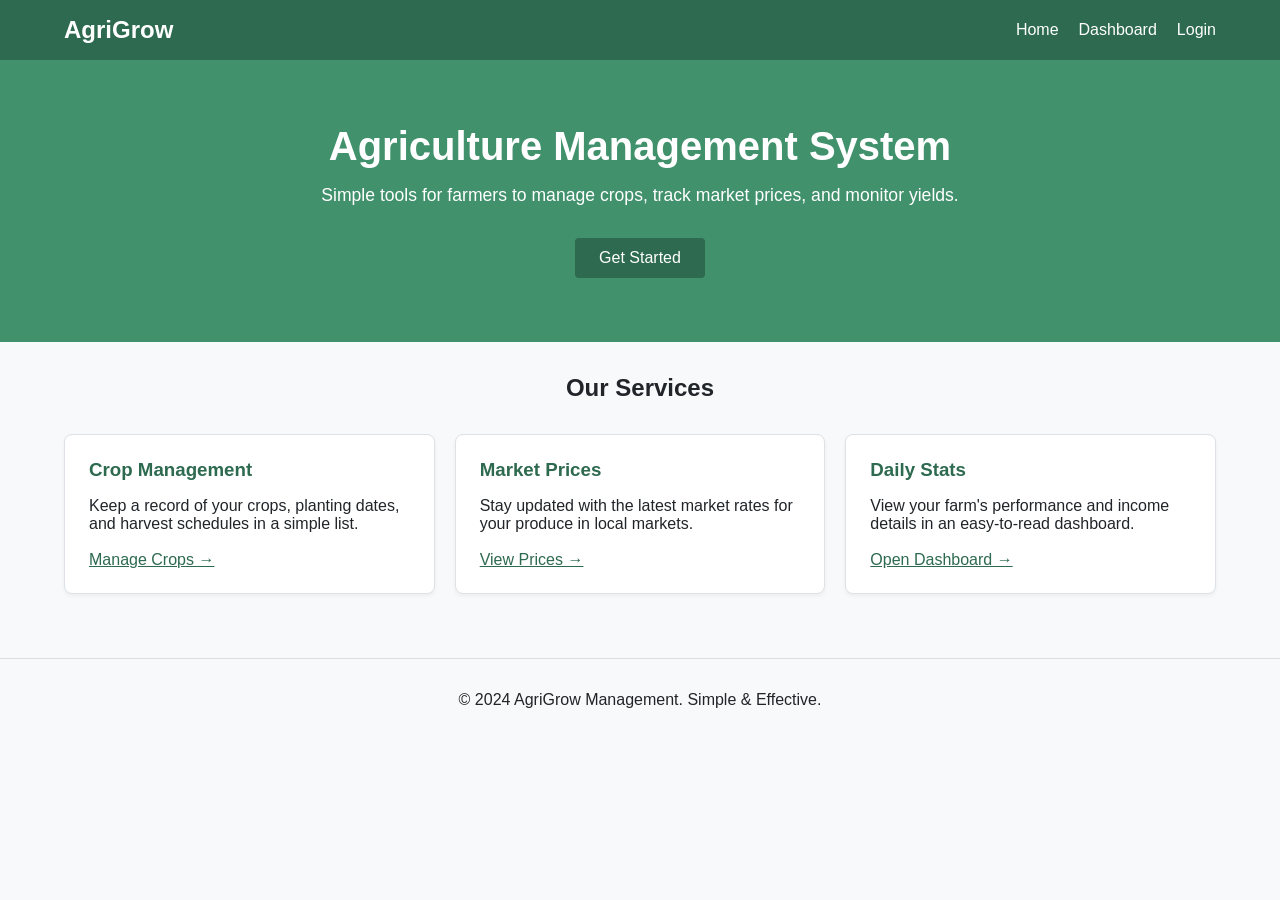
<file: index.html>
<!DOCTYPE html>
<html lang="en">
<head>
    <meta charset="UTF-8">
    <meta name="viewport" content="width=device-width, initial-scale=1.0">
    <title>AgriGrow - Simple Agriculture Management</title>
    <link rel="stylesheet" href="style.css">
</head>
<body>
    <header class="top-nav">
        <a href="index.html" class="logo-text">AgriGrow</a>
        <nav>
            <ul>
                <li><a href="index.html">Home</a></li>
                <li><a href="dashboard.html">Dashboard</a></li>
                <li><a href="login.html">Login</a></li>
            </ul>
        </nav>
    </header>

    <section class="hero-simple">
        <h1>Agriculture Management System</h1>
        <p>Simple tools for farmers to manage crops, track market prices, and monitor yields.</p>
        <a href="login.html" class="btn-simple">Get Started</a>
    </section>

    <div class="container">
        <h2 style="text-align: center; margin-bottom: 2rem;">Our Services</h2>
        <div class="row">
            <div class="card-simple">
                <h3>Crop Management</h3>
                <p>Keep a record of your crops, planting dates, and harvest schedules in a simple list.</p>
                <br>
                <a href="crops.html" style="color: var(--green-dark);">Manage Crops &rarr;</a>
            </div>
            <div class="card-simple">
                <h3>Market Prices</h3>
                <p>Stay updated with the latest market rates for your produce in local markets.</p>
                <br>
                <a href="market.html" style="color: var(--green-dark);">View Prices &rarr;</a>
            </div>
            <div class="card-simple">
                <h3>Daily Stats</h3>
                <p>View your farm's performance and income details in an easy-to-read dashboard.</p>
                <br>
                <a href="dashboard.html" style="color: var(--green-dark);">Open Dashboard &rarr;</a>
            </div>
        </div>
    </div>

    <footer style="text-align: center; padding: 2rem; border-top: 1px solid #ddd; margin-top: 2rem;">
        <p>&copy; 2024 AgriGrow Management. Simple & Effective.</p>
    </footer>
</body>
</html>
</file>
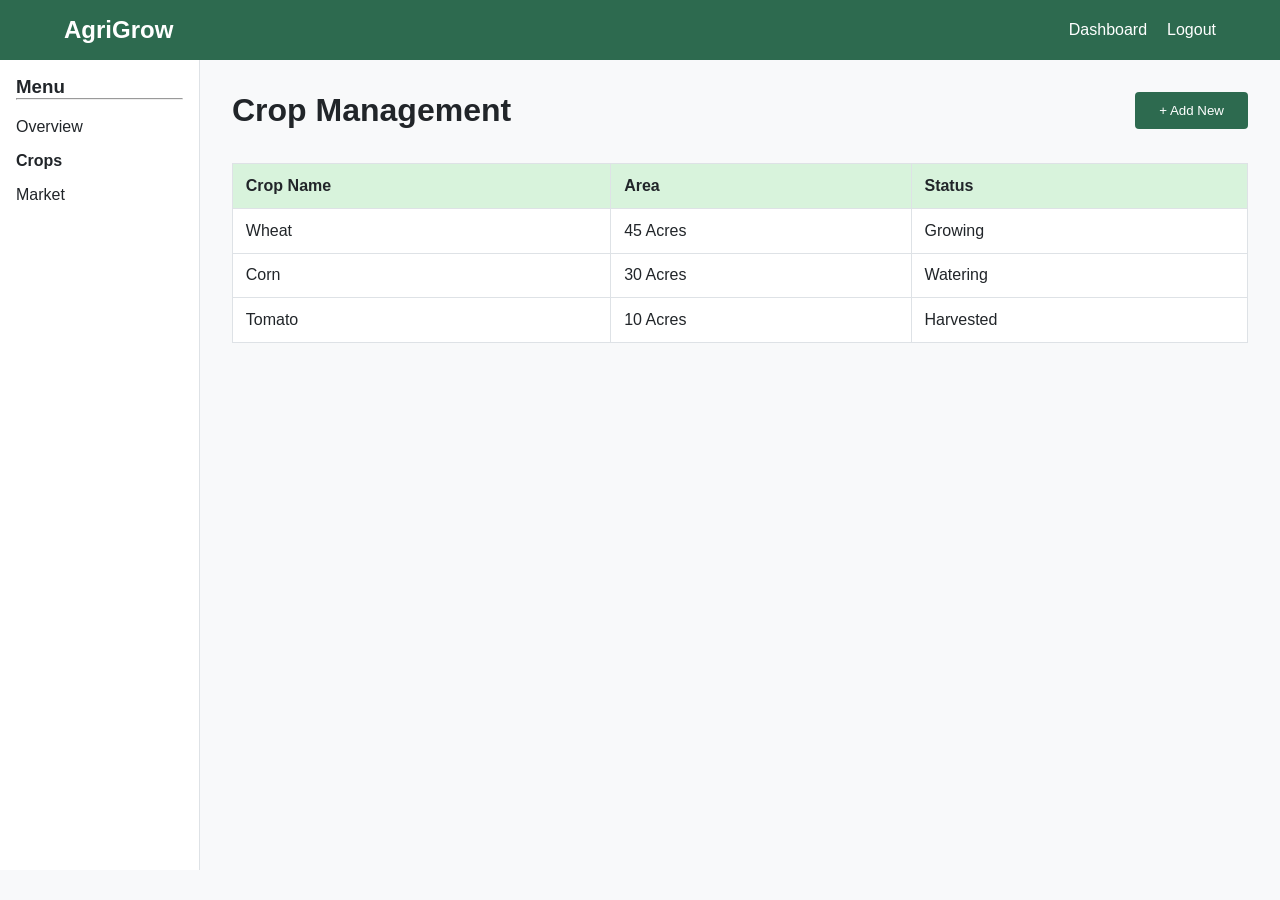
<file: crops.html>
<!DOCTYPE html>
<html lang="en">
<head>
    <meta charset="UTF-8">
    <meta name="viewport" content="width=device-width, initial-scale=1.0">
    <title>Manage Crops - AgriGrow</title>
    <link rel="stylesheet" href="style.css">
</head>
<body>
    <header class="top-nav">
        <a href="index.html" class="logo-text">AgriGrow</a>
        <nav>
            <ul>
                <li><a href="dashboard.html">Dashboard</a></li>
                <li><a href="logout.html">Logout</a></li>
            </ul>
        </nav>
    </header>

    <div class="dash-layout">
        <aside class="sidebar-simple">
            <h3>Menu</h3>
            <hr><br>
            <ul>
                <li><a href="dashboard.html">Overview</a></li>
                <li><a href="crops.html"><b>Crops</b></a></li>
                <li><a href="market.html">Market</a></li>
            </ul>
        </aside>

        <main class="main-content-simple">
            <div style="display: flex; justify-content: space-between; align-items: center;">
                <h1>Crop Management</h1>
                <button class="btn-simple">+ Add New</button>
            </div>
            <br>
            
            <table>
                <thead>
                    <tr>
                        <th>Crop Name</th>
                        <th>Area</th>
                        <th>Status</th>
                    </tr>
                </thead>
                <tbody>
                    <tr>
                        <td>Wheat</td>
                        <td>45 Acres</td>
                        <td>Growing</td>
                    </tr>
                    <tr>
                        <td>Corn</td>
                        <td>30 Acres</td>
                        <td>Watering</td>
                    </tr>
                    <tr>
                        <td>Tomato</td>
                        <td>10 Acres</td>
                        <td>Harvested</td>
                    </tr>
                </tbody>
            </table>
        </main>
    </div>
</body>
</html>
</file>
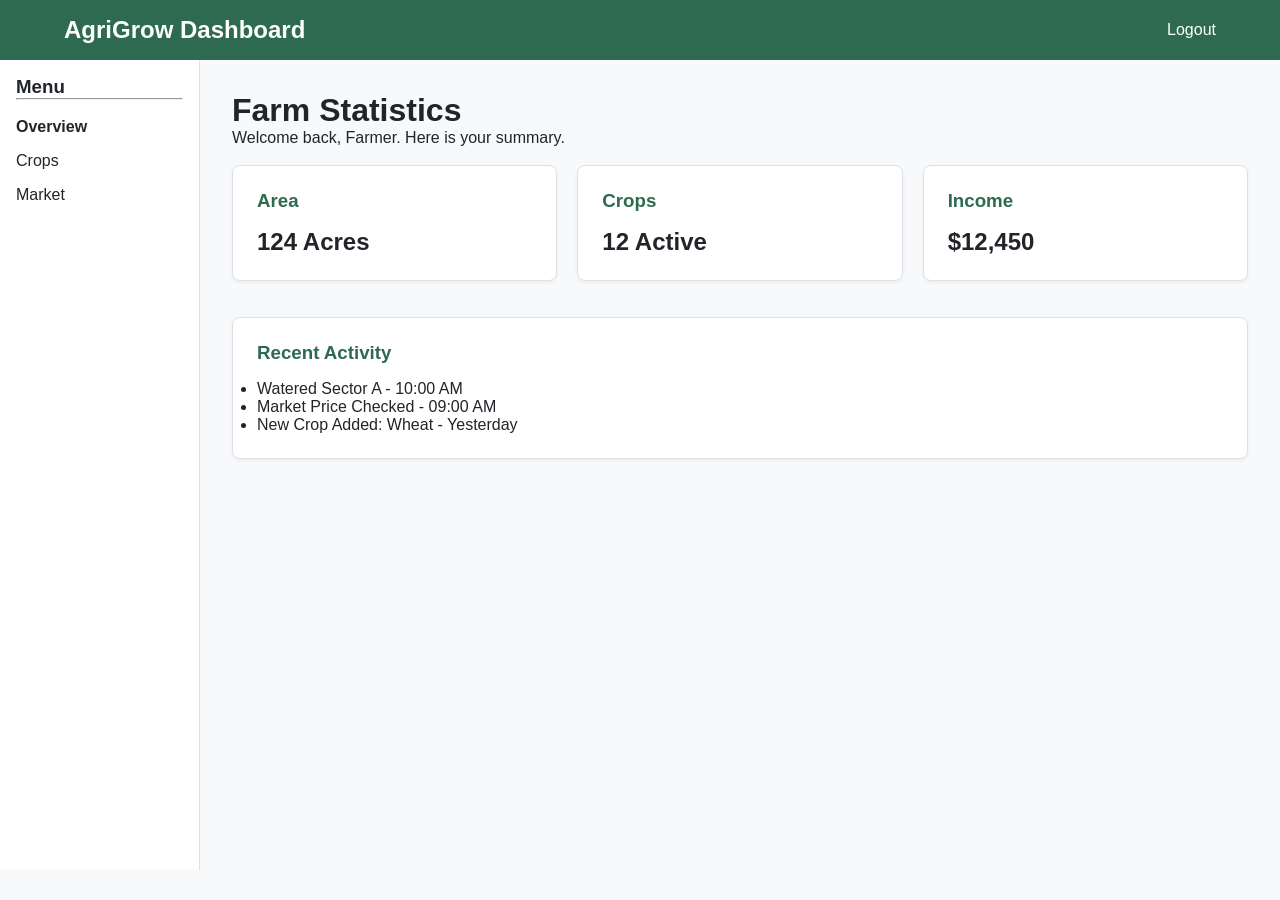
<file: dashboard.html>
<!DOCTYPE html>
<html lang="en">
<head>
    <meta charset="UTF-8">
    <meta name="viewport" content="width=device-width, initial-scale=1.0">
    <title>Dashboard - AgriGrow</title>
    <link rel="stylesheet" href="style.css">
</head>
<body>
    <header class="top-nav">
        <a href="index.html" class="logo-text">AgriGrow Dashboard</a>
        <nav>
            <ul>
                <li><a href="logout.html">Logout</a></li>
            </ul>
        </nav>
    </header>

    <div class="dash-layout">
        <aside class="sidebar-simple">
            <h3>Menu</h3>
            <hr><br>
            <ul>
                <li><a href="dashboard.html"><b>Overview</b></a></li>
                <li><a href="crops.html">Crops</a></li>
                <li><a href="market.html">Market</a></li>
            </ul>
        </aside>

        <main class="main-content-simple">
            <h1>Farm Statistics</h1>
            <p>Welcome back, Farmer. Here is your summary.</p>
            <br>
            
            <div class="row">
                <div class="card-simple">
                    <h3>Area</h3>
                    <p style="font-size: 1.5rem; font-weight: bold;">124 Acres</p>
                </div>
                <div class="card-simple">
                    <h3>Crops</h3>
                    <p style="font-size: 1.5rem; font-weight: bold;">12 Active</p>
                </div>
                <div class="card-simple">
                    <h3>Income</h3>
                    <p style="font-size: 1.5rem; font-weight: bold;">$12,450</p>
                </div>
            </div>

            <br><br>
            <div class="card-simple">
                <h3>Recent Activity</h3>
                <ul>
                    <li>Watered Sector A - 10:00 AM</li>
                    <li>Market Price Checked - 09:00 AM</li>
                    <li>New Crop Added: Wheat - Yesterday</li>
                </ul>
            </div>
        </main>
    </div>
</body>
</html>
</file>
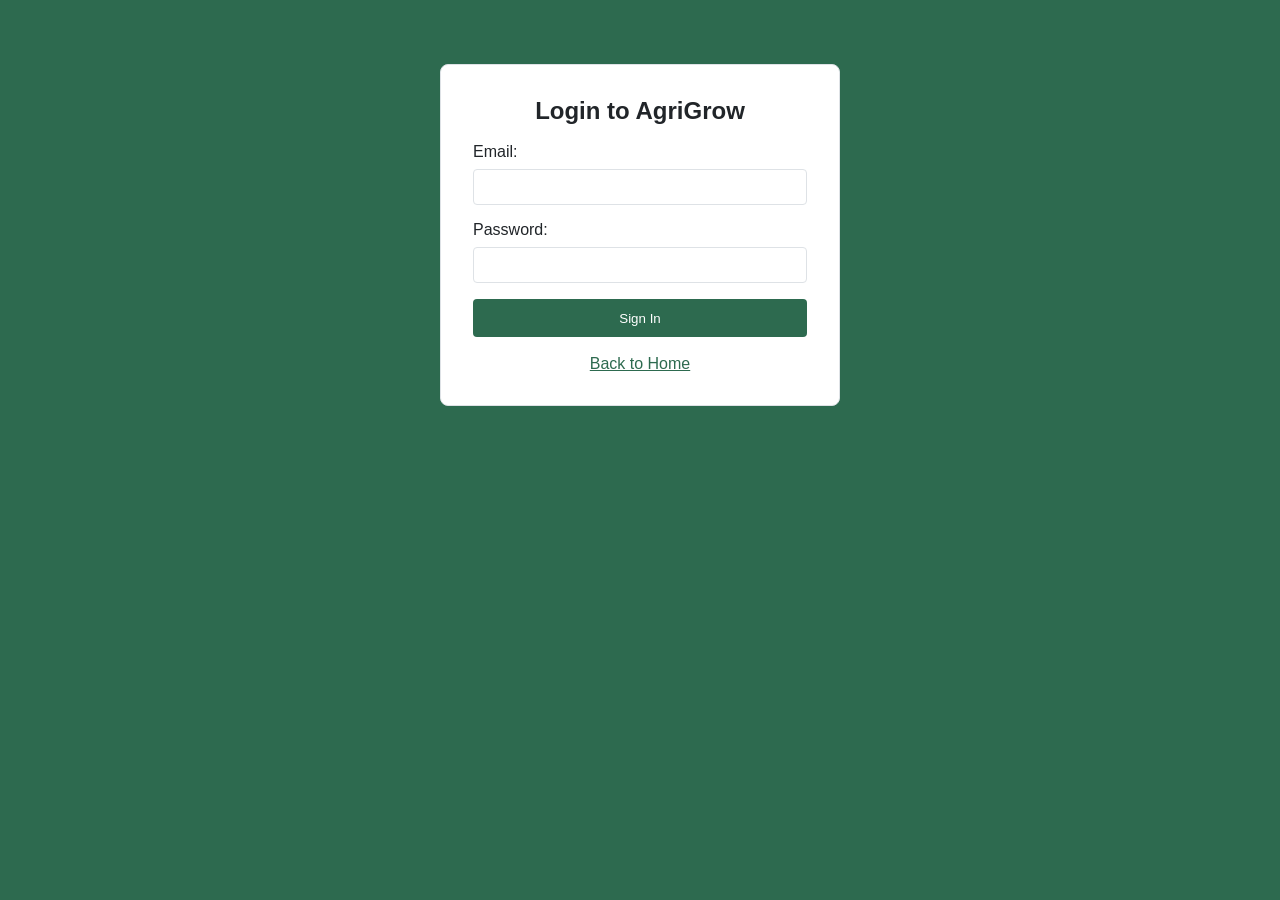
<file: login.html>
<!-- login.html -->
<!DOCTYPE html>
<html lang="en">
<head>
    <meta charset="UTF-8">
    <meta name="viewport" content="width=device-width, initial-scale=1.0">
    <title>Login - AgriGrow</title>
    <link rel="stylesheet" href="style.css">
</head>
<body style="background-color: var(--green-dark);">
    <div class="form-box">
        <h2 style="text-align: center;">Login to AgriGrow</h2>
        <br>
        <form action="dashboard.html">
            <div class="form-group">
                <label>Email:</label>
                <input type="email" required>
            </div>
            <div class="form-group">
                <label>Password:</label>
                <input type="password" required>
            </div>
            <button type="submit" class="btn-simple" style="width: 100%;">Sign In</button>
        </form>
        <br>
        <p style="text-align: center;"><a href="index.html" style="color: var(--green-dark);">Back to Home</a></p>
    </div>
</body>
</html>
</file>
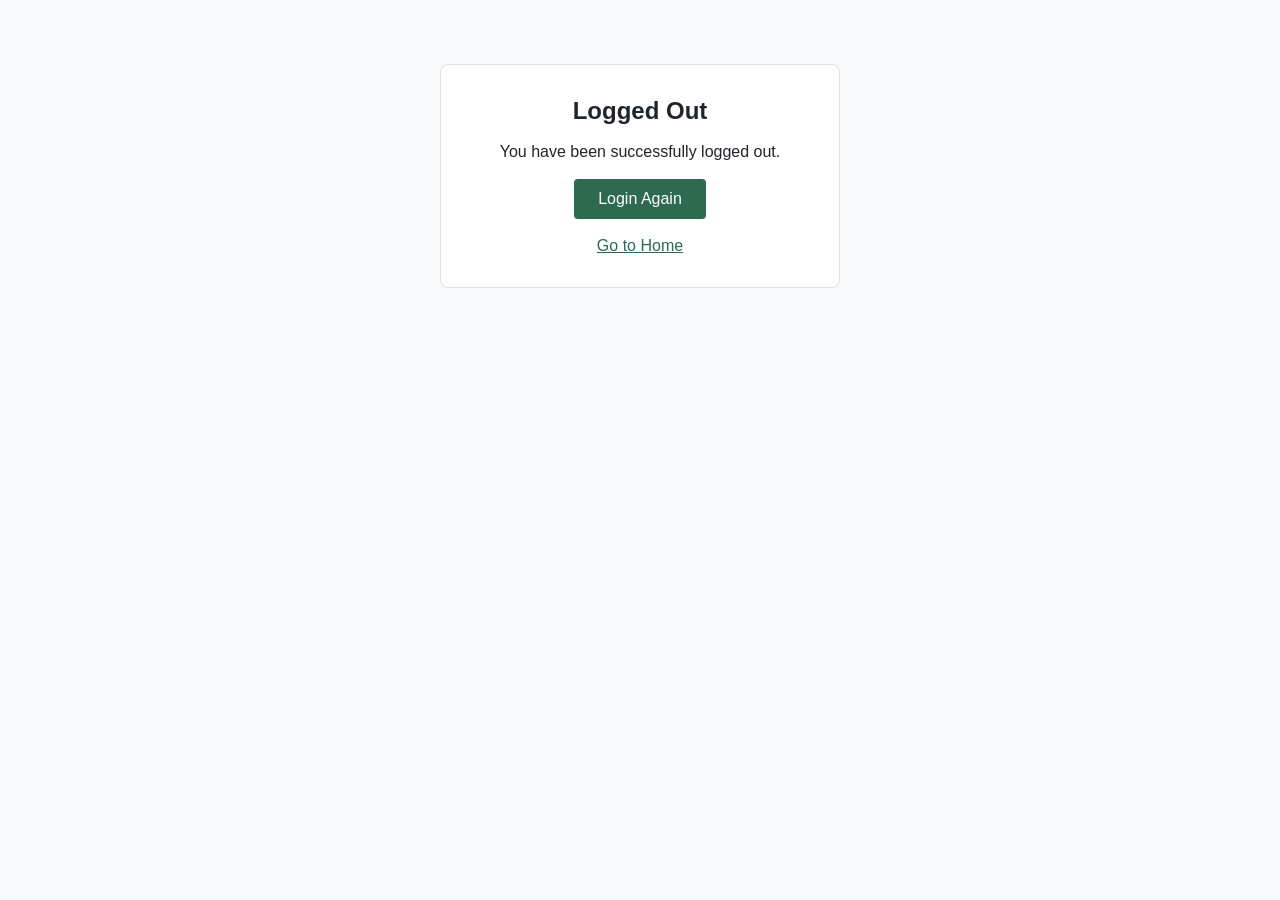
<file: logout.html>
<!-- logout.html -->
<!DOCTYPE html>
<html lang="en">
<head>
    <meta charset="UTF-8">
    <meta name="viewport" content="width=device-width, initial-scale=1.0">
    <title>Logged Out - AgriGrow</title>
    <link rel="stylesheet" href="style.css">
</head>
<body>
    <div class="form-box" style="text-align: center;">
        <h2>Logged Out</h2>
        <br>
        <p>You have been successfully logged out.</p>
        <br>
        <a href="login.html" class="btn-simple">Login Again</a>
        <br><br>
        <a href="index.html" style="color: var(--green-dark);">Go to Home</a>
    </div>
</body>
</html>
</file>
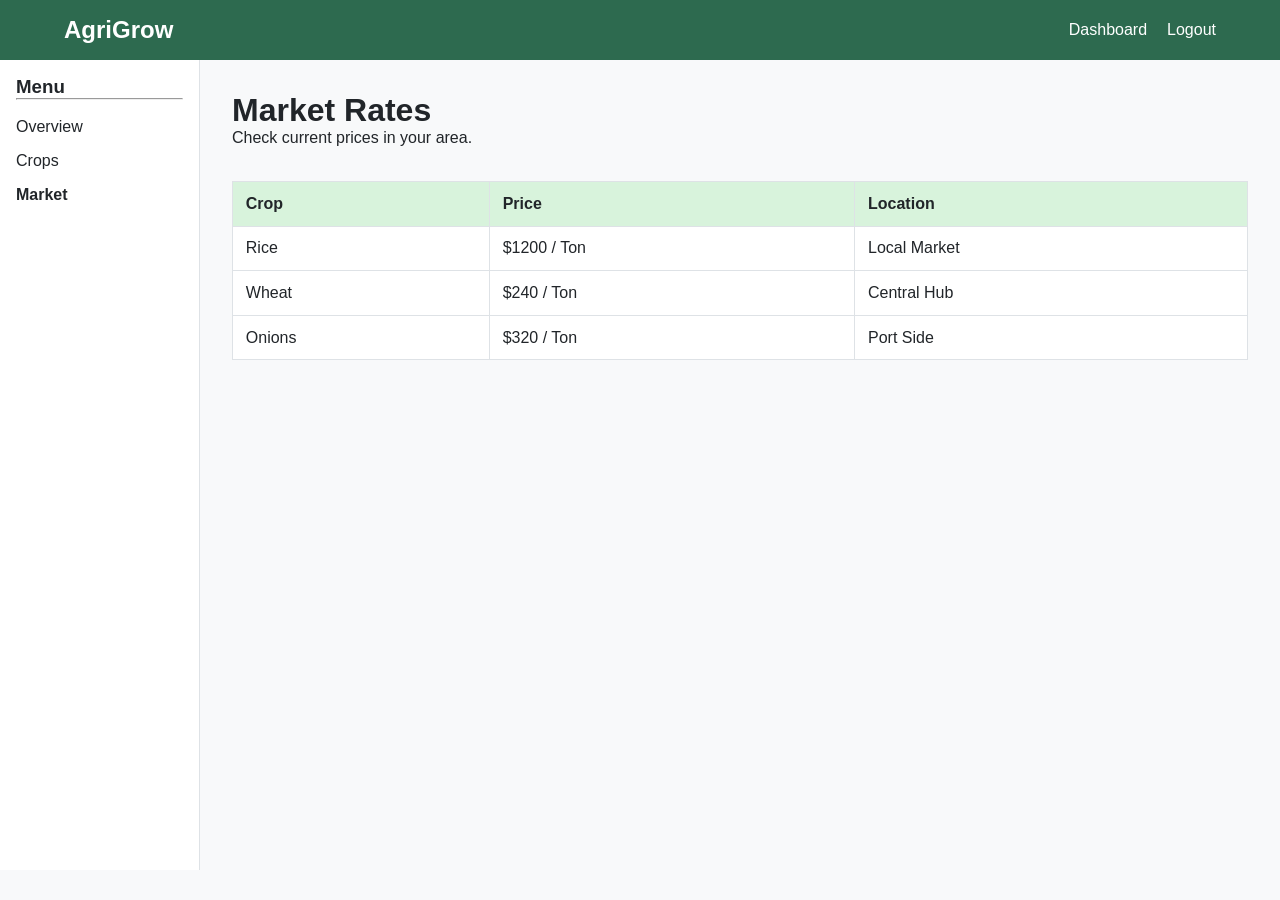
<file: market.html>
<!DOCTYPE html>
<html lang="en">
<head>
    <meta charset="UTF-8">
    <meta name="viewport" content="width=device-width, initial-scale=1.0">
    <title>Market Prices - AgriGrow</title>
    <link rel="stylesheet" href="style.css">
</head>
<body>
    <header class="top-nav">
        <a href="index.html" class="logo-text">AgriGrow</a>
        <nav>
            <ul>
                <li><a href="dashboard.html">Dashboard</a></li>
                <li><a href="logout.html">Logout</a></li>
            </ul>
        </nav>
    </header>

    <div class="dash-layout">
        <aside class="sidebar-simple">
            <h3>Menu</h3>
            <hr><br>
            <ul>
                <li><a href="dashboard.html">Overview</a></li>
                <li><a href="crops.html">Crops</a></li>
                <li><a href="market.html"><b>Market</b></a></li>
            </ul>
        </aside>

        <main class="main-content-simple">
            <h1>Market Rates</h1>
            <p>Check current prices in your area.</p>
            <br>
            
            <table>
                <thead>
                    <tr>
                        <th>Crop</th>
                        <th>Price</th>
                        <th>Location</th>
                    </tr>
                </thead>
                <tbody>
                    <tr>
                        <td>Rice</td>
                        <td>$1200 / Ton</td>
                        <td>Local Market</td>
                    </tr>
                    <tr>
                        <td>Wheat</td>
                        <td>$240 / Ton</td>
                        <td>Central Hub</td>
                    </tr>
                    <tr>
                        <td>Onions</td>
                        <td>$320 / Ton</td>
                        <td>Port Side</td>
                    </tr>
                </tbody>
            </table>
        </main>
    </div>
</body>
</html>
</file>
<file: style.css>
/* Simple & Professional Agriculture CSS */
* {
    margin: 0;
    padding: 0;
    box-sizing: border-box;
    font-family: Arial, sans-serif;
}

:root {
    --green-dark: #2d6a4f;
    --green-mid: #40916c;
    --green-light: #d8f3dc;
    --gray-light: #f8f9fa;
    --border-color: #dee2e6;
    --text-dark: #212529;
}

body {
    background-color: var(--gray-light);
    color: var(--text-dark);
}

/* Header & Nav */
header.top-nav {
    background-color: var(--green-dark);
    color: white;
    padding: 1rem 5%;
    display: flex;
    justify-content: space-between;
    align-items: center;
}

.logo-text {
    font-size: 1.5rem;
    font-weight: bold;
    text-decoration: none;
    color: white;
}

nav ul {
    list-style: none;
    display: flex;
    gap: 20px;
}

nav ul li a {
    color: white;
    text-decoration: none;
    font-size: 1rem;
}

nav ul li a:hover {
    text-decoration: underline;
}

/* Hero Section */
.hero-simple {
    background-color: var(--green-mid);
    color: white;
    padding: 4rem 5%;
    text-align: center;
}

.hero-simple h1 {
    font-size: 2.5rem;
    margin-bottom: 1rem;
}

.hero-simple p {
    font-size: 1.1rem;
    margin-bottom: 2rem;
}

/* Common Layout */
.container {
    padding: 2rem 5%;
}

.row {
    display: flex;
    flex-wrap: wrap;
    gap: 20px;
}

.card-simple {
    background: white;
    border: 1px solid var(--border-color);
    border-radius: 8px;
    padding: 1.5rem;
    flex: 1;
    min-width: 250px;
    box-shadow: 0 2px 4px rgba(0,0,0,0.05);
}

.card-simple h3 {
    margin-bottom: 1rem;
    color: var(--green-dark);
}

/* Forms */
.form-box {
    background: white;
    padding: 2rem;
    border: 1px solid var(--border-color);
    border-radius: 8px;
    max-width: 400px;
    margin: 4rem auto;
}

.form-group {
    margin-bottom: 1rem;
}

.form-group label {
    display: block;
    margin-bottom: 0.5rem;
}

.form-group input {
    width: 100%;
    padding: 0.6rem;
    border: 1px solid var(--border-color);
    border-radius: 4px;
}

.btn-simple {
    background-color: var(--green-dark);
    color: white;
    padding: 0.7rem 1.5rem;
    border: none;
    border-radius: 4px;
    cursor: pointer;
    text-decoration: none;
    display: inline-block;
}

.btn-simple:hover {
    background-color: var(--green-mid);
}

/* Table */
table {
    width: 100%;
    border-collapse: collapse;
    margin-top: 1rem;
    background: white;
}

th, td {
    border: 1px solid var(--border-color);
    padding: 0.8rem;
    text-align: left;
}

th {
    background-color: var(--green-light);
}

/* Dashboard Sidebar Layout */
.dash-layout {
    display: flex;
}

.sidebar-simple {
    width: 200px;
    background: white;
    border-right: 1px solid var(--border-color);
    min-height: 90vh;
    padding: 1rem;
}

.sidebar-simple ul {
    list-style: none;
}

.sidebar-simple ul li {
    margin-bottom: 1rem;
}

.sidebar-simple ul li a {
    text-decoration: none;
    color: var(--text-dark);
}

.main-content-simple {
    flex: 1;
    padding: 2rem;
}
</file>
